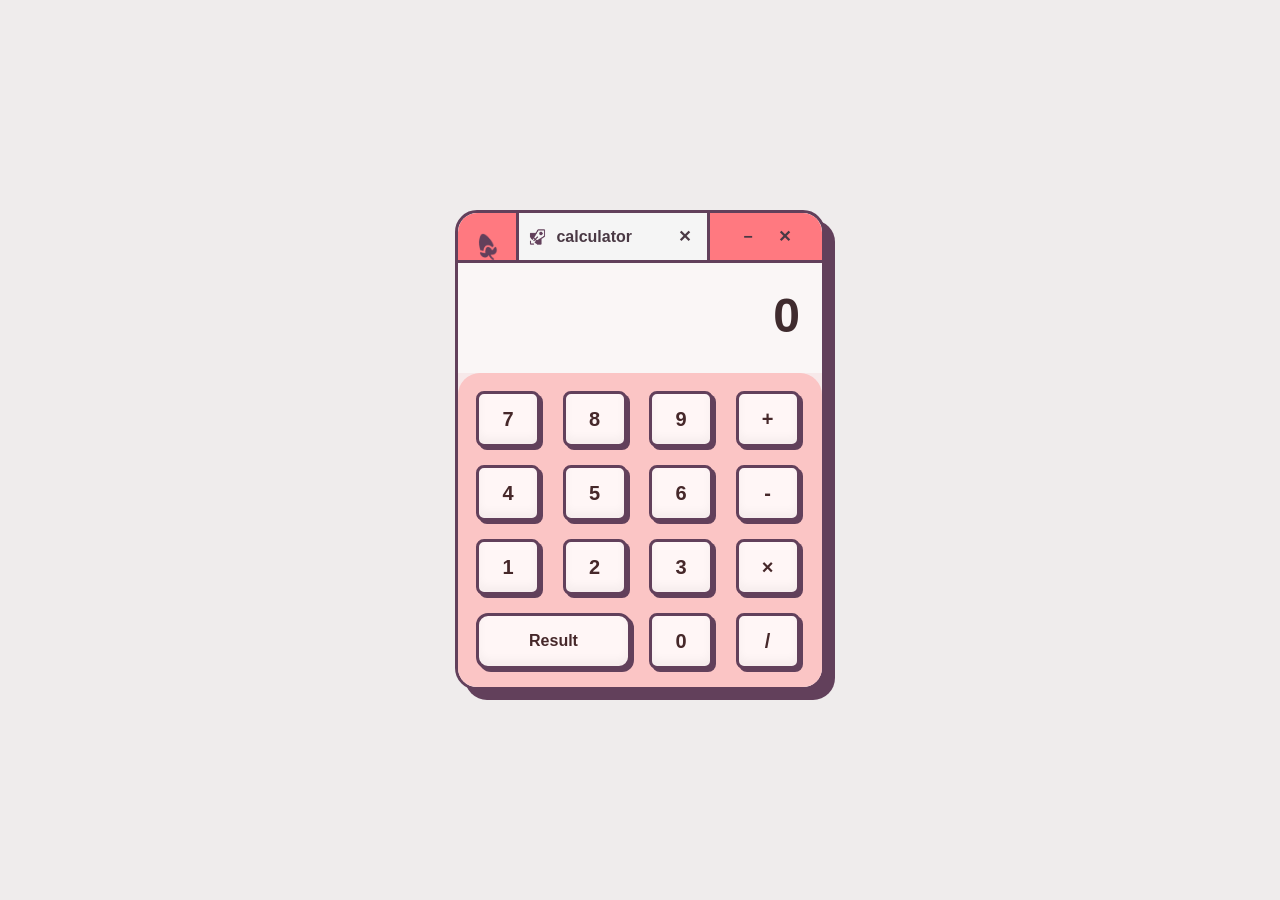
<file: index.html>
<!DOCTYPE html>
<html lang="en">
<head>
    <meta charset="UTF-8">
    <meta name="viewport" content="width=device-width, initial-scale=1.0">
    <title>Calculator</title>
    <link rel="stylesheet" href="style.css">
</head>
<body>
    <div class="calculator">
        <div class="header">
            <div class="header-left-section">
                <div class="logo-box">
                    <img src="images/icon.png" alt="logo" class="logo-icon">
                </div>
            </div>
            <div class="header-center">
                <img src="images/rocket.png" alt="calculator" class="cal-icon">
                <span class="title">calculator</span>
                <button class="window-btn close-center">✕</button>
            </div>
            <div class="header-right-section">
                <button class="window-btn minimize">−</button>
                <button class="window-btn close">✕</button>
            </div>
        </div>
        
        <div class="display">
            <div class="result" id="result">600</div>
            <div class="expression" id="expression">400 + 200</div>
        </div>
        
        <div class="buttons">
            <button class="btn number">7</button>
            <button class="btn number">8</button>
            <button class="btn number">9</button>
            <button class="btn operator">+</button>
            
            <button class="btn number">4</button>
            <button class="btn number">5</button>
            <button class="btn number">6</button>
            <button class="btn operator">-</button>
            
            <button class="btn number">1</button>
            <button class="btn number">2</button>
            <button class="btn number">3</button>
            <button class="btn operator">×</button>
            
            <button class="btn result-btn">Result</button>
            <button class="btn number">0</button>
            <button class="btn operator">/</button>
        </div>
    </div>
    
    <script src="script.js"></script>
</body>
</html>
</file>
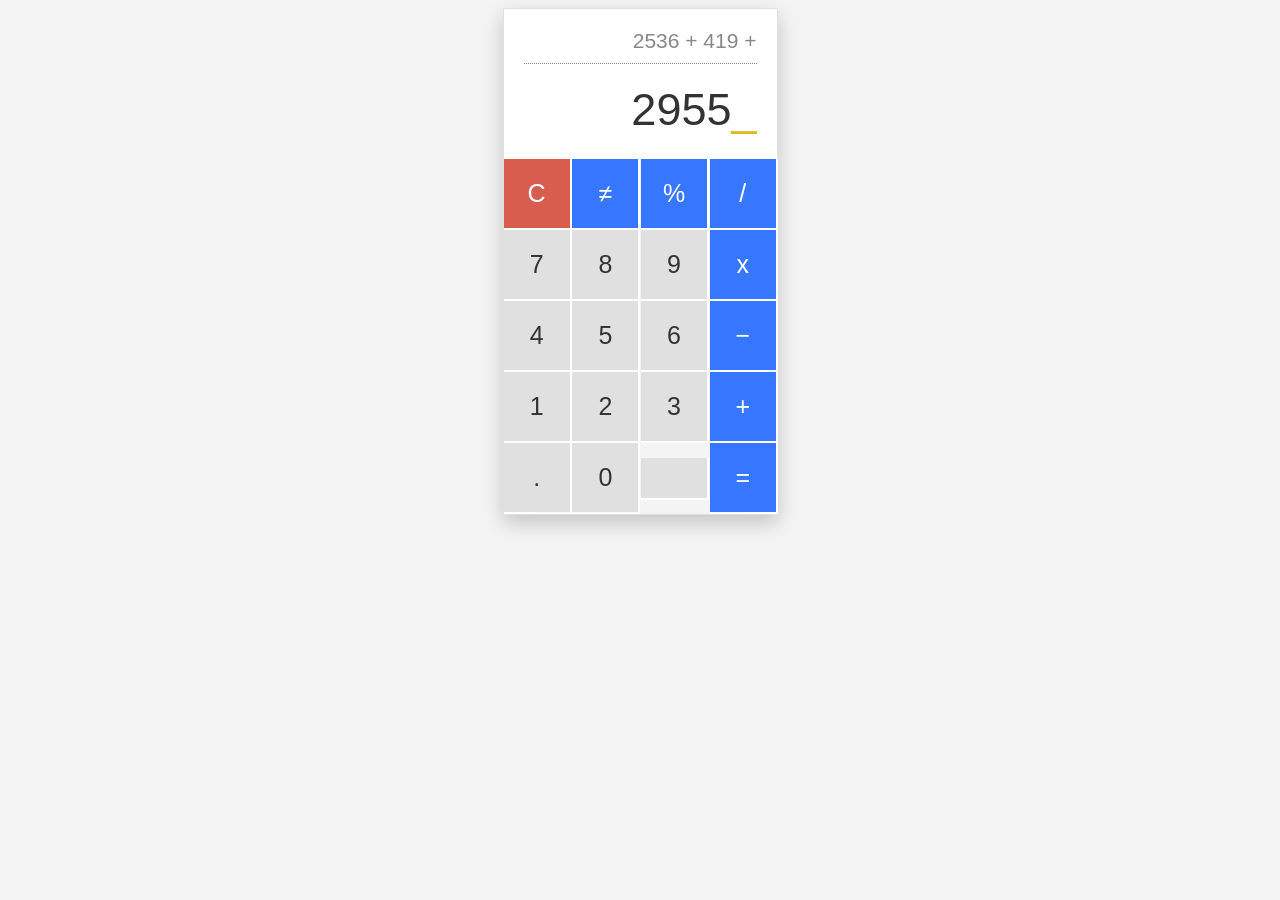
<file: calculator.html>
<!DOCTYPE html>
<html lang="en">
<head>
    <meta charset="UTF-8">
    <meta name="viewport" content="width=device-width, initial-scale=1.0">
    <link rel="stylesheet" href="calculator.css">
    <script src="https://code.jquery.com/jquery-3.6.0.min.js"></script>
    <script src="calculator.js"></script>
    <title>Calculator</title>
</head>
<body>
    <div class="container">
        <div class="calc-body">
            <div class="calc-screen">
                <div class="calc-operation">2536 + 419 + </div>
                <div class="calc-typed">2955<span class="blink-me">_</span></div>
            </div>
            <div class="calc-button-row">
                <div class="button c">C</div>
                <div class="button l">≠</div>
                <div class="button l">%</div>
                <div class="button l">/</div>
            </div>
            <div class="calc-button-row">
                <div class="button">7</div>
                <div class="button">8</div>
                <div class="button">9</div>
                <div class="button l">x</div>
            </div>
            <div class="calc-button-row">
                <div class="button">4</div>
                <div class="button">5</div>
                <div class="button">6</div>
                <div class="button l">−</div>
            </div>
            <div class="calc-button-row">
                <div class="button">1</div>
                <div class="button">2</div>
                <div class="button">3</div>
                <div class="button l">+</div>
            </div>
            <div class="calc-button-row">
                <div class="button">.</div>
                <div class="button">0</div>
                <div class="button"></div>
                <div class="button l">=</div>
            </div>
        </div>
    </div>
</body>
</html>
</file>
<file: style.css>
* {
    margin: 0;
    padding: 0;
    box-sizing: border-box;
}

body {
    font-family: -apple-system, BlinkMacSystemFont, 'Segoe UI', Roboto, Oxygen, Ubuntu, Cantarell, sans-serif;
    background: #efecec; /* soft gray */
    display: flex;
    justify-content: center;
    align-items: center;
    min-height: 100vh;
    padding: 24px;
}

.calculator {
  width: 370px;
  margin: 0 auto;
  border-radius: 22px; 
  background: #f7e9ea;
  box-shadow: 10px 10px 0 #62405B;
  overflow: hidden;
  border: 3px solid #62405B; 
  display: flex;
  flex-direction: column;
}

.header {
    display: flex;
    align-items: stretch;
    justify-content: space-between;
    padding: 0;
    background: transparent;
    height: 50px;
    gap: 0;
    border-bottom: 3px solid #62405B;
}

/* Left section - logo box with pink background */
.header-left-section {
    background: #FF7980;
    display: flex;
    align-items: flex-end;
    justify-content: center;
    padding: 6px 16px;
    border-top-left-radius: 19px; 
    border-right: 3px solid #62405B;
}

.logo-box {
    display: flex;
    align-items: center;
    justify-content: center;
}

.logo-icon {
    height: 28px;
    width: auto;
    display: block;
    margin-bottom: -7px; 
    margin-top: 10px;
}

/* Center section - white rectangle with calculator text */
.header-center {
    background: #F5F5F5;
    display: flex;
    align-items: center;
    gap: 10px;
    padding: 2px 10px;
    flex: 1;
    border-right: 3px solid #62405B;
}

.cal-icon {
    height: 20px;
    width: auto;
    display: block;
}

.header-center .title {
    text-transform: lowercase;
    font-size: 16px;
    font-weight: 600;
    color: #4A3944;
    flex: 1;
}

.header-center .close-center {
    background: transparent;
    border: none;
    color: #4A3944;
    font-size: 16px; /* smaller */
    font-weight: 900; /* very bold */
    cursor: pointer;
    width: 26px;
    height: 26px;
    display: inline-flex;
    align-items: center;
    justify-content: center;
    box-shadow: none;
    line-height: 1;
}

/* Right section - pink rectangle with window controls */
.header-right-section {
    background: #FF7980;
    display: flex;
    align-items: center;
    gap: 10px;
    padding: 10px 25px;
    border-top-right-radius: 19px;
}

.window-btn {
    background: transparent;
    border: none;
    color: #4A3944;
    cursor: pointer;
    display: inline-flex;
    align-items: center;
    justify-content: center;
    font-weight: 900; /* very bold */
    font-size: 16px; /* smaller size */
    width: 26px;
    height: 26px;
    box-shadow: none;
    transition: opacity 0.2s;
    line-height: 1;
}

.window-btn:hover {
    opacity: 0.7;
}

.window-btn.minimize {
    font-size: 16px;
}

.window-btn.close {
    font-size: 16px;
}

.display {
    background: #faf6f6;
    padding: 22px;
    text-align: right;
    min-height: 110px;
    display: flex;
    flex-direction: column;
    justify-content: center;
    margin: 0;
    z-index: 1;
}

.result {
    font-size: 48px;
    font-weight: 700;
    color: #3f2b2e;
    margin-bottom: 6px;
}

.expression {
    font-size: 12px;
    color: #a57b82;
}

/* buttons area sits on a soft pink plate */
.buttons {
    background: #FBC5C5;
    padding: 18px;
    display: grid;
    grid-template-columns: repeat(4, 1fr);
    gap: 18px 18px; 
    border-top-left-radius: 22px;
    border-top-right-radius: 22px;
    border-bottom-left-radius: 16px;
    border-bottom-right-radius: 16px;
}

.btn {
  width: 64px;
  height: 56px;
  display: inline-grid;
  place-items: center;
  background: #fff6f6;
  border: 3px solid #62405B;
  border-radius: 8px;
  font-size: 20px;
  font-weight: 700;
  color: #46282a;
  cursor: pointer;
  box-shadow: 3px 3px 0 #62405B, inset 0 -6px 8px rgba(0,0,0,0.04);
  transition: transform 0.12s ease, box-shadow 0.12s ease;
}.btn:hover {
    transform: translateY(-1px); 
    box-shadow: 4px 4px 0 #62405B, inset 0 -4px 6px rgba(0,0,0,0.03);
}

.btn:active {
    transform: translateY(0);
    box-shadow: 3px 3px 0 #62405B, inset 0 -2px 4px rgba(0,0,0,0.02);
}

.operator {
    font-size: 20px;
}

.result-btn {
  grid-column: span 2;
  width: 100%;
  height: 56px;
  border-radius: 12px;
  background: #fff6f6;
  border: 3px solid #62405B; 
  font-size: 16px;
  font-weight: 700;
  display: inline-grid;
  place-items: center;
  box-shadow: 3px 3px 0 #62405B, inset 0 -6px 8px rgba(0,0,0,0.04);
}@media (max-width: 420px) {
    .calculator { max-width: 320px; }
    .btn { width: 56px; height: 52px; font-size: 18px; }
    .result { font-size: 40px; }
}
</file>
<file: calculator.css>
* {
    box-sizing: border-box;
    font-family: 'Roboto', sans-serif;
}

body {
    background: #f4f4f4; /* Background color for the entire page */
}

.container {
    width: 400px;
    margin: auto;
}

.calc-body {
    width: 275px;
    margin: auto;
    min-height: 400px;
    border: solid 1px #e0e0e0; /* Calculator border color */
    box-shadow: 0 8px 20px rgba(0, 0, 0, 0.2); /* Calculator box shadow */
}

.calc-screen {
    background: #ffffff; /* Calculator screen background color */
    width: 100%;
    height: 150px;
    padding: 20px;
}

.calc-operation {
    text-align: right;
    color: #888888; /* Operation text color */
    font-size: 21px;
    padding-bottom: 10px;
    border-bottom: dotted 1px #888888; /* Operation text underline color */
}

.calc-typed {
    margin-top: 20px;
    font-size: 45px;
    text-align: right;
    color: #333333; /* Typed text color */
    transition: color 0.3s ease-in-out; /* Text color transition */
}

.calc-button-row {
    width: 100%;
    background: #f4f4f4;
}

.button {
    width: 25%;
    background: #e0e0e0; /* Button background color */
    color: #333333; /* Button text color */
    padding: 20px;
    display: inline-block;
    font-size: 25px;
    text-align: center;
    vertical-align: middle;
    margin-right: -4px;
    border-right: solid 2px #ffffff; /* Button border color */
    border-bottom: solid 2px #ffffff;
    transition: all 0.2s ease-in-out;
}

.button.l {
    color: #ffffff;
    background: #3777FF; /* Operator buttons background color */
    transition: background 0.2s ease-in-out; /* Background color transition */
}

.button.c {
    color: #ffffff;
    background: #D95D4E; /* Clear button background color */
    transition: background 0.2s ease-in-out; /* Background color transition */
}

.button:hover {
    background: #FFB5C2; /* Button hover background color */
    transform: scale(1.05); /* Scale the button on hover */
}

.button.c:hover,
.button.l:hover {
    background: #FF6347; /* Clear button hover background color */
    color: #ffffff;
}


.blink-me {
    color: #E0B612;
}
</file>
